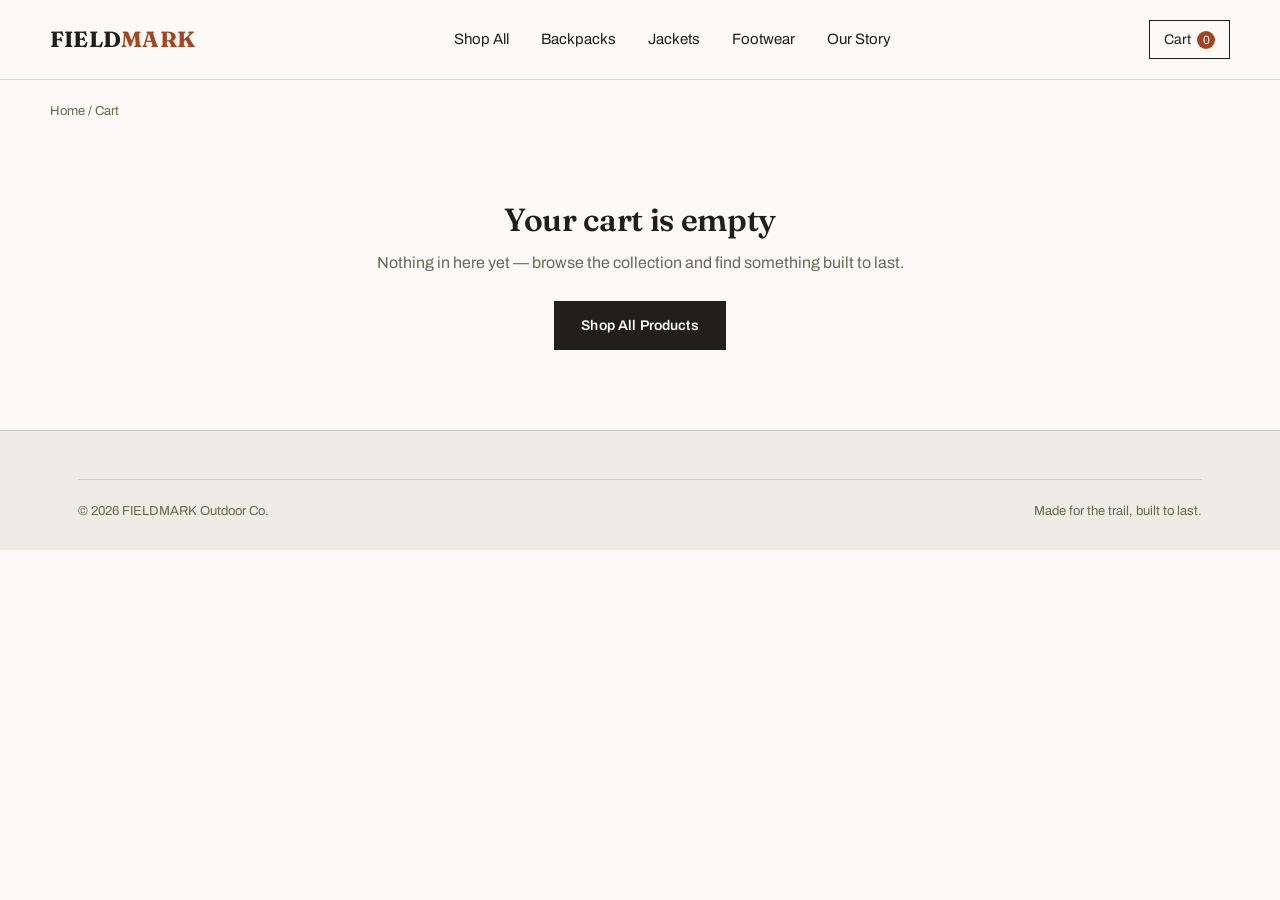
<file: cart.html>
<!DOCTYPE html>
<html lang="en">
<head>
<meta charset="UTF-8">
<meta name="viewport" content="width=device-width, initial-scale=1">
<title>Your Cart — FIELDMARK</title>
<link rel="preconnect" href="https://fonts.googleapis.com">
<link href="https://fonts.googleapis.com/css2?family=Fraunces:opsz,wght@9..144,400;9..144,600;9..144,700&family=Archivo:wght@400;500;600;700&display=swap" rel="stylesheet">
<link rel="stylesheet" href="css/style.css">
</head>
<body>

<header class="site-header">
  <div class="wrap header-inner">
    <a href="index.html" class="logo">FIELD<span>MARK</span></a>
    <nav class="main-nav">
      <a href="shop.html">Shop All</a>
      <a href="shop.html?cat=Backpacks">Backpacks</a>
      <a href="shop.html?cat=Jackets">Jackets</a>
      <a href="shop.html?cat=Footwear">Footwear</a>
      <a href="about.html">Our Story</a>
    </nav>
    <div class="header-actions">
      <a href="cart.html" class="cart-link active">Cart <span class="cart-count" data-cart-count>0</span></a>
    </div>
    <button class="nav-toggle" aria-label="Menu">☰</button>
  </div>
</header>

<div class="wrap breadcrumb"><a href="index.html">Home</a> / Cart</div>

<main class="wrap" id="cart-root">
  <!-- filled by JS -->
</main>

<footer class="site-footer">
  <div class="wrap">
    <div class="footer-bottom">
      <span>© 2026 FIELDMARK Outdoor Co.</span>
      <span>Made for the trail, built to last.</span>
    </div>
  </div>
</footer>

<script src="js/products.js"></script>
<script src="js/cart.js"></script>
<script src="js/main.js"></script>
<script>
  const SHIPPING_THRESHOLD = 3500;
  const SHIPPING_COST = 199;

  function renderCartPage() {
    const cart = getCart();
    const root = document.getElementById("cart-root");

    if (cart.length === 0) {
      root.innerHTML = `
        <div class="empty-cart">
          <h1>Your cart is empty</h1>
          <p>Nothing in here yet — browse the collection and find something built to last.</p>
          <a href="shop.html" class="btn">Shop All Products</a>
        </div>
      `;
      return;
    }

    const lines = cart.map(item => {
      const p = PRODUCTS.find(pr => pr.id === item.id);
      if (!p) return null;
      return { ...item, product: p, lineTotal: p.price * item.qty };
    }).filter(Boolean);

    const subtotal = lines.reduce((sum, l) => sum + l.lineTotal, 0);
    const shipping = subtotal >= SHIPPING_THRESHOLD || subtotal === 0 ? 0 : SHIPPING_COST;
    const total = subtotal + shipping;

    root.innerHTML = `
      <div class="cart-layout">
        <div>
          <h1 style="font-size:28px; margin-bottom: 6px;">Your Cart</h1>
          <p style="color:#6b6858; font-size:14px; margin:0 0 10px;">${lines.length} item${lines.length === 1 ? "" : "s"}</p>
          <div id="cart-items"></div>
        </div>
        <div class="summary">
          <h3>Order Summary</h3>
          <div class="summary-row"><span>Subtotal</span><span>${formatPrice(subtotal)}</span></div>
          <div class="summary-row"><span>Shipping</span><span>${shipping === 0 ? "Free" : formatPrice(shipping)}</span></div>
          ${shipping > 0 ? `<div class="summary-row" style="font-size:13px; color:#6b6858;">Add ${formatPrice(SHIPPING_THRESHOLD - subtotal)} more for free shipping</div>` : ""}
          <div class="summary-row total"><span>Total</span><span>${formatPrice(total)}</span></div>
          <div class="promo-row">
            <input type="text" placeholder="Promo code">
            <button type="button">Apply</button>
          </div>
          <button class="btn btn-block" id="checkout-btn">Proceed to Checkout</button>
          <div class="confirm-box" id="confirm-box">
            Order placed — confirmation sent to your email. (This is a demo checkout; connect a payment gateway like Razorpay or Stripe to accept real orders.)
          </div>
        </div>
      </div>
    `;

    const itemsRoot = document.getElementById("cart-items");
    itemsRoot.innerHTML = lines.map(l => `
      <div class="cart-item">
        <img src="${productImage(l.product.seed, 200, 240)}" alt="${l.product.name}">
        <div>
          <div class="cart-item-name">${l.product.name}</div>
          <div class="cart-item-meta">Size: ${l.size}</div>
          <div class="stepper" style="width:fit-content;">
            <button type="button" class="qty-minus" data-id="${l.id}" data-size="${l.size}">−</button>
            <span>${l.qty}</span>
            <button type="button" class="qty-plus" data-id="${l.id}" data-size="${l.size}">+</button>
          </div>
          <a href="#" class="cart-item-remove" data-id="${l.id}" data-size="${l.size}">Remove</a>
        </div>
        <div class="cart-item-price">${formatPrice(l.lineTotal)}</div>
      </div>
    `).join("");

    itemsRoot.querySelectorAll(".qty-minus").forEach(btn => {
      btn.addEventListener("click", () => {
        const item = cart.find(i => i.id === btn.dataset.id && i.size === btn.dataset.size);
        updateQty(btn.dataset.id, btn.dataset.size, item.qty - 1);
        renderCartPage();
      });
    });
    itemsRoot.querySelectorAll(".qty-plus").forEach(btn => {
      btn.addEventListener("click", () => {
        const item = cart.find(i => i.id === btn.dataset.id && i.size === btn.dataset.size);
        updateQty(btn.dataset.id, btn.dataset.size, item.qty + 1);
        renderCartPage();
      });
    });
    itemsRoot.querySelectorAll(".cart-item-remove").forEach(btn => {
      btn.addEventListener("click", (e) => {
        e.preventDefault();
        removeFromCart(btn.dataset.id, btn.dataset.size);
        renderCartPage();
      });
    });

    document.getElementById("checkout-btn").addEventListener("click", () => {
      document.getElementById("confirm-box").classList.add("show");
      document.getElementById("checkout-btn").setAttribute("disabled", "true");
    });
  }

  renderCartPage();
</script>
</body>
</html>
</file>
<file: css/style.css>
/* ============================================
   FIELDMARK — design tokens
   ============================================ */
:root {
  --ink: #1b2119;
  --charcoal: #211f1a;
  --stone: #eeece4;
  --paper: #fbfaf6;
  --rust: #a8431f;
  --rust-dark: #832f14;
  --moss: #4b5d45;
  --line: rgba(27, 33, 25, 0.16);
  --line-soft: rgba(27, 33, 25, 0.09);

  --font-display: "Fraunces", Georgia, "Times New Roman", serif;
  --font-body: "Archivo", -apple-system, "Segoe UI", sans-serif;

  --container: 1180px;
}

* { box-sizing: border-box; }
html { scroll-behavior: smooth; }
body {
  margin: 0;
  font-family: var(--font-body);
  color: var(--charcoal);
  background: var(--paper);
  -webkit-font-smoothing: antialiased;
  line-height: 1.5;
}
img { max-width: 100%; display: block; }
a { color: inherit; text-decoration: none; }
ul { margin: 0; padding: 0; list-style: none; }
button { font-family: inherit; cursor: pointer; }
input, select { font-family: inherit; }

.wrap {
  max-width: var(--container);
  margin: 0 auto;
  padding: 0 28px;
}

h1, h2, h3, h4 {
  font-family: var(--font-display);
  font-weight: 600;
  line-height: 1.12;
  margin: 0;
  letter-spacing: -0.01em;
}

/* ============================================
   Header
   ============================================ */
.site-header {
  border-bottom: 1px solid var(--line);
  position: sticky;
  top: 0;
  background: var(--paper);
  z-index: 40;
}
.header-inner {
  display: flex;
  align-items: center;
  justify-content: space-between;
  padding: 20px 0;
  gap: 24px;
}
.logo {
  font-family: var(--font-display);
  font-weight: 700;
  font-size: 22px;
  letter-spacing: 0.01em;
  white-space: nowrap;
}
.logo span { color: var(--rust); }

.main-nav {
  display: flex;
  gap: 32px;
  font-size: 15px;
}
.main-nav a {
  padding: 6px 0;
  border-bottom: 1px solid transparent;
  transition: border-color 0.15s ease;
}
.main-nav a:hover, .main-nav a.active {
  border-bottom-color: var(--charcoal);
}

.header-actions {
  display: flex;
  align-items: center;
  gap: 18px;
  font-size: 14px;
}
.cart-link {
  display: flex;
  align-items: center;
  gap: 6px;
  border: 1px solid var(--charcoal);
  padding: 8px 14px;
}
.cart-count {
  background: var(--rust);
  color: #fff;
  font-size: 12px;
  width: 18px; height: 18px;
  border-radius: 50%;
  display: inline-flex;
  align-items: center;
  justify-content: center;
}
.nav-toggle {
  display: none;
  background: none;
  border: 1px solid var(--charcoal);
  padding: 8px 10px;
}

/* ============================================
   Buttons
   ============================================ */
.btn {
  display: inline-block;
  padding: 13px 26px;
  font-size: 14px;
  font-weight: 600;
  letter-spacing: 0.01em;
  border: 1px solid var(--charcoal);
  background: var(--charcoal);
  color: var(--paper);
  transition: background 0.15s ease, color 0.15s ease, transform 0.1s ease;
}
.btn:hover { background: var(--rust); border-color: var(--rust); }
.btn:active { transform: translateY(1px); }
.btn-outline {
  background: transparent;
  color: var(--charcoal);
}
.btn-outline:hover { background: var(--charcoal); color: var(--paper); }
.btn-block { width: 100%; text-align: center; }
.btn[disabled] { opacity: 0.45; cursor: not-allowed; }
.btn[disabled]:hover { background: var(--charcoal); border-color: var(--charcoal); }

/* ============================================
   Hero
   ============================================ */
.hero {
  display: grid;
  grid-template-columns: 1fr 1fr;
  gap: 56px;
  padding: 64px 0 80px;
  align-items: center;
}
.hero-eyebrow {
  color: var(--moss);
  font-size: 14px;
  margin-bottom: 18px;
}
.hero h1 {
  font-size: clamp(38px, 5vw, 58px);
  max-width: 12ch;
}
.hero p {
  max-width: 42ch;
  margin: 22px 0 30px;
  color: #4a473f;
  font-size: 17px;
}
.hero-actions { display: flex; gap: 14px; }
.hero-figure {
  position: relative;
}
.hero-figure img {
  width: 100%;
  height: 560px;
  object-fit: cover;
}
.hero-caption {
  position: absolute;
  left: -20px;
  bottom: -20px;
  background: var(--paper);
  border: 1px solid var(--line);
  padding: 16px 20px;
  max-width: 240px;
  font-size: 13.5px;
}

/* ============================================
   Section headings
   ============================================ */
.section {
  padding: 64px 0;
  border-top: 1px solid var(--line-soft);
}
.section-head {
  display: flex;
  justify-content: space-between;
  align-items: flex-end;
  margin-bottom: 36px;
  gap: 24px;
}
.section-head h2 { font-size: clamp(26px, 3vw, 34px); }
.section-head p { color: #5a5749; max-width: 46ch; margin: 10px 0 0; }
.section-link { font-size: 14px; border-bottom: 1px solid var(--charcoal); white-space: nowrap; }

/* ============================================
   Category strip
   ============================================ */
.cat-grid {
  display: grid;
  grid-template-columns: repeat(4, 1fr);
  gap: 16px;
}
.cat-card {
  position: relative;
  aspect-ratio: 3/4;
  overflow: hidden;
  border: 1px solid var(--line);
}
.cat-card img {
  width: 100%; height: 100%; object-fit: cover;
  transition: transform 0.4s ease;
}
.cat-card:hover img { transform: scale(1.05); }
.cat-card span {
  position: absolute;
  left: 16px; bottom: 16px;
  background: var(--paper);
  padding: 7px 12px;
  font-size: 14px;
  font-weight: 600;
}

/* ============================================
   Product grid / cards
   ============================================ */
.product-grid {
  display: grid;
  grid-template-columns: repeat(4, 1fr);
  gap: 28px 22px;
}
.product-card { display: block; }
.product-thumb {
  position: relative;
  aspect-ratio: 4/5;
  overflow: hidden;
  border: 1px solid var(--line);
  background: var(--stone);
  margin-bottom: 14px;
}
.product-thumb img {
  width: 100%; height: 100%; object-fit: cover;
  transition: transform 0.35s ease;
}
.product-card:hover .product-thumb img { transform: scale(1.04); }
.product-add {
  position: absolute;
  right: 10px; bottom: 10px;
  background: var(--charcoal);
  color: var(--paper);
  border: none;
  width: 38px; height: 38px;
  font-size: 18px;
  line-height: 1;
  opacity: 0;
  transform: translateY(6px);
  transition: opacity 0.15s ease, transform 0.15s ease, background 0.15s ease;
}
.product-card:hover .product-add { opacity: 1; transform: translateY(0); }
.product-add:hover { background: var(--rust); }
.product-cat { font-size: 12.5px; color: var(--moss); margin-bottom: 4px; }
.product-name { font-size: 15.5px; font-weight: 600; margin-bottom: 4px; }
.product-price { font-size: 14.5px; color: #4a473f; }

/* ============================================
   Quote / editorial band
   ============================================ */
.band {
  background: var(--ink);
  color: var(--stone);
  padding: 76px 0;
}
.band blockquote {
  font-family: var(--font-display);
  font-size: clamp(24px, 3vw, 34px);
  font-weight: 400;
  max-width: 20ch;
  margin: 0 0 20px;
  line-height: 1.3;
}
.band cite { font-style: normal; font-size: 14px; color: #b8b6a9; }

/* ============================================
   Newsletter
   ============================================ */
.newsletter {
  display: grid;
  grid-template-columns: 1.1fr 1fr;
  gap: 40px;
  align-items: center;
  padding: 56px 0;
  border-top: 1px solid var(--line-soft);
}
.newsletter h3 { font-size: 24px; margin-bottom: 8px; }
.newsletter p { color: #5a5749; margin: 0; }
.news-form { display: flex; gap: 0; }
.news-form input {
  flex: 1;
  padding: 13px 16px;
  border: 1px solid var(--charcoal);
  border-right: none;
  background: var(--paper);
  font-size: 14px;
}
.news-form input:focus { outline: none; }
.news-form button { border-left: none; }

/* ============================================
   Footer
   ============================================ */
.site-footer {
  border-top: 1px solid var(--line);
  padding: 48px 0 28px;
  background: var(--stone);
}
.footer-grid {
  display: grid;
  grid-template-columns: 1.4fr 1fr 1fr 1fr;
  gap: 32px;
  margin-bottom: 40px;
}
.footer-grid h4 { font-size: 13px; text-transform: none; margin-bottom: 14px; color: #5a5749; letter-spacing: 0.02em; }
.footer-grid ul li { margin-bottom: 9px; font-size: 14.5px; }
.footer-grid ul a:hover { color: var(--rust); }
.footer-brand p { color: #5a5749; max-width: 32ch; font-size: 14px; margin-top: 10px; }
.footer-bottom {
  display: flex;
  justify-content: space-between;
  padding-top: 22px;
  border-top: 1px solid var(--line);
  font-size: 13px;
  color: #6b6858;
  flex-wrap: wrap;
  gap: 10px;
}

/* ============================================
   Shop page — filters + grid layout
   ============================================ */
.shop-layout {
  display: grid;
  grid-template-columns: 220px 1fr;
  gap: 44px;
  padding: 48px 0 80px;
}
.filters h4 {
  font-size: 13px;
  color: #5a5749;
  margin-bottom: 14px;
  letter-spacing: 0.02em;
}
.filter-group { margin-bottom: 32px; }
.filter-group label {
  display: flex;
  align-items: center;
  gap: 9px;
  font-size: 14.5px;
  margin-bottom: 10px;
  cursor: pointer;
}
.filter-group input[type="checkbox"],
.filter-group input[type="radio"] { accent-color: var(--rust); width: 15px; height: 15px; }
.page-title-row {
  display: flex;
  justify-content: space-between;
  align-items: baseline;
  margin-bottom: 30px;
  border-bottom: 1px solid var(--line);
  padding-bottom: 18px;
}
.page-title-row h1 { font-size: 28px; }
.result-count { font-size: 14px; color: #6b6858; }
.empty-state { padding: 60px 0; text-align: center; color: #6b6858; }

/* ============================================
   Breadcrumb + generic page header
   ============================================ */
.breadcrumb {
  font-size: 13px;
  color: #6b6858;
  padding: 22px 0 0;
}
.breadcrumb a:hover { color: var(--rust); }
.page-head { padding: 30px 0 10px; }
.page-head h1 { font-size: clamp(28px, 4vw, 40px); max-width: 20ch; }

/* ============================================
   Product detail page
   ============================================ */
.pdp {
  display: grid;
  grid-template-columns: 1fr 0.85fr;
  gap: 56px;
  padding: 40px 0 80px;
}
.pdp-gallery-main {
  aspect-ratio: 4/5;
  overflow: hidden;
  border: 1px solid var(--line);
  margin-bottom: 12px;
  background: var(--stone);
}
.pdp-gallery-main img { width: 100%; height: 100%; object-fit: cover; }
.pdp-thumbs { display: flex; gap: 10px; }
.pdp-thumbs button {
  border: 1px solid var(--line);
  background: none;
  padding: 0;
  width: 74px; height: 92px;
  overflow: hidden;
}
.pdp-thumbs button.active { border-color: var(--charcoal); }
.pdp-thumbs img { width: 100%; height: 100%; object-fit: cover; }

.pdp-cat { color: var(--moss); font-size: 13.5px; margin-bottom: 8px; }
.pdp-info h1 { font-size: clamp(26px, 3.4vw, 34px); margin-bottom: 12px; }
.pdp-price { font-size: 20px; margin-bottom: 22px; }
.pdp-desc { color: #4a473f; font-size: 15.5px; margin-bottom: 26px; max-width: 48ch; }

.field { margin-bottom: 24px; }
.field-label {
  font-size: 13px;
  font-weight: 600;
  margin-bottom: 10px;
  display: flex;
  justify-content: space-between;
}
.size-grid { display: flex; flex-wrap: wrap; gap: 8px; }
.size-btn {
  border: 1px solid var(--charcoal);
  background: none;
  padding: 9px 14px;
  font-size: 13.5px;
}
.size-btn.active { background: var(--charcoal); color: var(--paper); }

.qty-row { display: flex; align-items: center; gap: 14px; margin-bottom: 22px; }
.stepper {
  display: flex;
  border: 1px solid var(--charcoal);
}
.stepper button {
  width: 38px; height: 42px;
  background: none; border: none;
  font-size: 16px;
}
.stepper span {
  width: 40px;
  display: flex; align-items: center; justify-content: center;
  border-left: 1px solid var(--charcoal);
  border-right: 1px solid var(--charcoal);
  font-size: 14px;
}
.pdp-note { font-size: 13px; color: #6b6858; margin-top: 14px; }

.details-list {
  margin-top: 30px;
  border-top: 1px solid var(--line);
  padding-top: 22px;
}
.details-list li {
  font-size: 14.5px;
  padding: 4px 0 4px 16px;
  position: relative;
  color: #4a473f;
}
.details-list li::before {
  content: "";
  position: absolute; left: 0; top: 12px;
  width: 6px; height: 1px;
  background: var(--charcoal);
}

.related { padding: 60px 0 90px; border-top: 1px solid var(--line-soft); }

/* ============================================
   Cart page
   ============================================ */
.cart-layout {
  display: grid;
  grid-template-columns: 1fr 360px;
  gap: 56px;
  padding: 40px 0 90px;
  align-items: start;
}
.cart-item {
  display: grid;
  grid-template-columns: 92px 1fr auto;
  gap: 18px;
  padding: 20px 0;
  border-bottom: 1px solid var(--line-soft);
}
.cart-item img {
  width: 92px; height: 110px; object-fit: cover;
  border: 1px solid var(--line);
}
.cart-item-name { font-weight: 600; font-size: 15px; margin-bottom: 4px; }
.cart-item-meta { font-size: 13.5px; color: #6b6858; margin-bottom: 10px; }
.cart-item-price { font-size: 15px; text-align: right; white-space: nowrap; }
.cart-item-remove { font-size: 13px; color: var(--rust); border-bottom: 1px solid transparent; margin-top: 10px; display: inline-block; }
.cart-item-remove:hover { border-color: var(--rust); }

.summary {
  border: 1px solid var(--line);
  padding: 26px;
  position: sticky;
  top: 100px;
}
.summary h3 { font-size: 18px; margin-bottom: 18px; }
.summary-row {
  display: flex;
  justify-content: space-between;
  font-size: 14.5px;
  padding: 9px 0;
  color: #4a473f;
}
.summary-row.total {
  border-top: 1px solid var(--line);
  margin-top: 8px;
  padding-top: 16px;
  font-weight: 600;
  color: var(--charcoal);
  font-size: 16px;
}
.promo-row { display: flex; gap: 0; margin: 18px 0; }
.promo-row input {
  flex: 1; padding: 11px 14px; border: 1px solid var(--line); border-right: none; font-size: 13.5px;
}
.promo-row button {
  border: 1px solid var(--charcoal); background: none; padding: 0 16px; font-size: 13px;
}
.confirm-box {
  margin-top: 18px;
  padding: 16px;
  background: var(--stone);
  border: 1px solid var(--line);
  font-size: 14px;
  display: none;
}
.confirm-box.show { display: block; }
.empty-cart { text-align: center; padding: 80px 0; }
.empty-cart p { color: #6b6858; margin: 14px 0 26px; }

/* ============================================
   About page
   ============================================ */
.about-hero {
  padding: 56px 0 20px;
  max-width: 62ch;
}
.about-hero p { color: #4a473f; font-size: 17px; margin-top: 18px; }
.about-grid {
  display: grid;
  grid-template-columns: repeat(3, 1fr);
  gap: 20px;
  padding: 40px 0 70px;
}
.about-grid img { aspect-ratio: 3/4; object-fit: cover; border: 1px solid var(--line); }
.values-grid {
  display: grid;
  grid-template-columns: repeat(3, 1fr);
  gap: 36px;
  padding: 60px 0 80px;
  border-top: 1px solid var(--line-soft);
}
.values-grid h4 { font-size: 17px; margin-bottom: 10px; }
.values-grid p { color: #5a5749; font-size: 14.5px; }

/* ============================================
   Responsive
   ============================================ */
@media (max-width: 980px) {
  .hero { grid-template-columns: 1fr; gap: 40px; padding: 40px 0 56px; }
  .hero-figure img { height: 380px; }
  .cat-grid { grid-template-columns: repeat(2, 1fr); }
  .product-grid { grid-template-columns: repeat(2, 1fr); }
  .footer-grid { grid-template-columns: 1fr 1fr; }
  .shop-layout { grid-template-columns: 1fr; }
  .pdp { grid-template-columns: 1fr; gap: 32px; }
  .cart-layout { grid-template-columns: 1fr; }
  .about-grid, .values-grid { grid-template-columns: 1fr 1fr; }
}
@media (max-width: 640px) {
  .main-nav { display: none; }
  .nav-toggle { display: block; }
  .newsletter { grid-template-columns: 1fr; }
  .about-grid, .values-grid { grid-template-columns: 1fr; }
  .footer-grid { grid-template-columns: 1fr; }
  .wrap { padding: 0 18px; }
                   }
</file>
